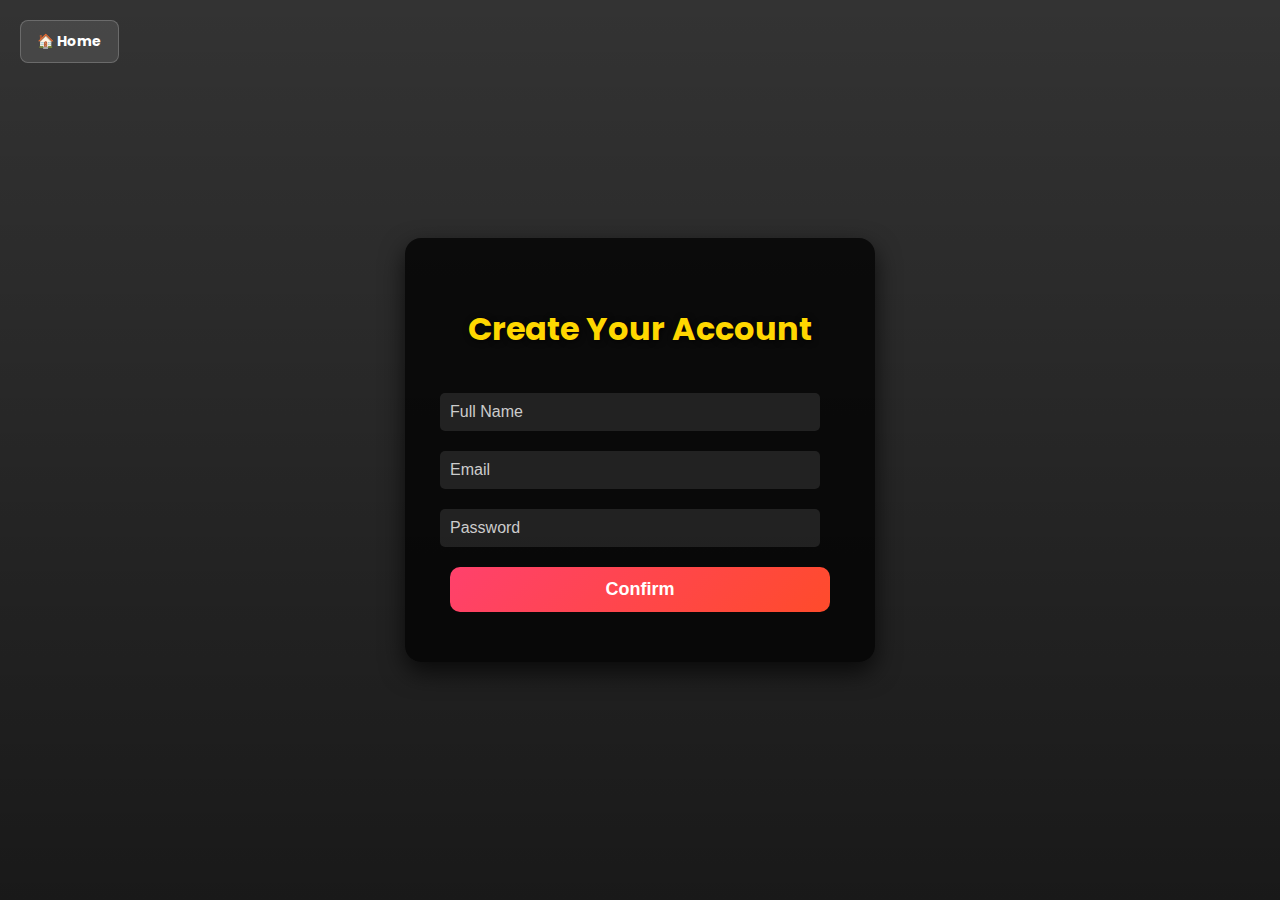
<file: movie_magic/templates/account.html>
<!DOCTYPE html>
<html lang="en">
<head>
  <meta charset="UTF-8">
  <title>Create Account - Movie Magic</title>
  <link rel="stylesheet" href="style.css">
  <style>
    @import url('https://fonts.googleapis.com/css2?family=Poppins:wght@400;600&display=swap');

    body {
      margin: 0;
      padding: 0;
      font-family: 'Poppins', sans-serif;
      background: linear-gradient(
          rgba(0, 0, 0, 0.8),
          rgba(0, 0, 0, 0.9)
        ),
        url('https://png.pngtree.com/thumb_back/fh260/back_pic/05/09/26/685983d002c54c0.jpg') no-repeat center center fixed;
      background-size: cover;
      display: flex;
      justify-content: center;
      align-items: center;
      height: 100vh;
      color: white;
    }

    .home-button {
      position: absolute;
      top: 20px;
      left: 20px;
      background-color: rgba(255, 255, 255, 0.1);
      padding: 10px 16px;
      border-radius: 8px;
      color: #fff;
      font-weight: bold;
      font-size: 14px;
      text-decoration: none;
      border: 1px solid rgba(255, 255, 255, 0.2);
      transition: background-color 0.3s ease, transform 0.2s ease;
    }

    .home-button:hover {
      background-color: rgba(255, 255, 255, 0.25);
      transform: scale(1.05);
    }

    .container {
      background: rgba(0, 0, 0, 0.75);
      padding: 40px 35px;
      border-radius: 16px;
      width: 90%;
      max-width: 400px;
      box-shadow: 0 10px 25px rgba(0, 0, 0, 0.7);
      text-align: center;
    }

    h2 {
      font-size: 2rem;
      margin-bottom: 30px;
      color: #FFD700;
      text-shadow: 1px 1px 6px rgba(0, 0, 0, 0.8);
    }

    form {
      display: flex;
      flex-direction: column;
    }

    input {
      padding: 12px 15px;
      font-size: 16px;
      margin: 10px 0;
      border: none;
      border-radius: 8px;
      background: rgba(255, 255, 255, 0.1);
      color: white;
    }

    input::placeholder {
      color: #ccc;
    }

    button {
      margin-top: 20px;
      padding: 12px;
      font-size: 16px;
      border: none;
      border-radius: 8px;
      background: linear-gradient(135deg, #ff416c, #ff4b2b);
      color: white;
      font-weight: bold;
      cursor: pointer;
      transition: transform 0.2s ease, background-color 0.3s ease;
    }

    button:hover {
      background: linear-gradient(135deg, #ff4b2b, #ff416c);
      transform: scale(1.03);
    }

    @media (max-width: 500px) {
      .container {
        padding: 30px 20px;
      }

      h2 {
        font-size: 1.6rem;
      }

      input,
      button {
        font-size: 15px;
      }
    }
  </style>
</head>
<body>

  <!-- 🔙 Home Button -->
  <a href="index.html" class="home-button">🏠 Home</a>

  <div class="container">
    <h2>Create Your Account</h2>
    <form>
      <input type="text" placeholder="Full Name" required>
      <input type="email" placeholder="Email" required>
      <input type="password" placeholder="Password" required>
      <button type="button" onclick="goToDashboard()">Confirm</button>
    </form>
  </div>

  <script>
    function goToDashboard() {
      window.location.href = "dashboard.html";
    }
  </script>
</body>
</html>
</file>
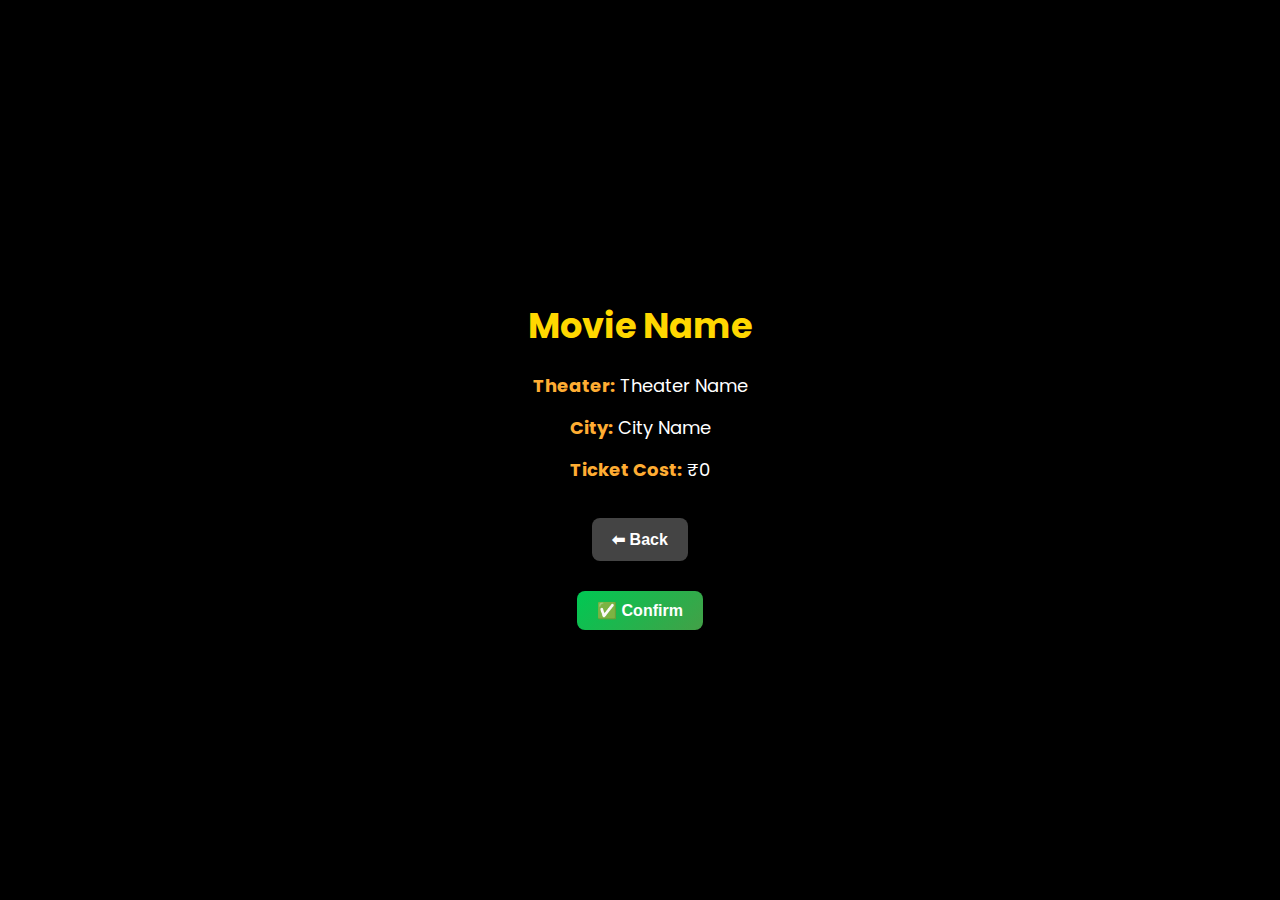
<file: movie_magic/templates/details.html>
<!DOCTYPE html>
<html lang="en">
<head>
  <meta charset="UTF-8">
  <title>Movie Details</title>
  <link rel="stylesheet" href="style.css">
  <style>
    @import url('https://fonts.googleapis.com/css2?family=Poppins:wght@400;600&display=swap');

    body {
      margin: 0;
      padding: 0;
      font-family: 'Poppins', sans-serif;
      background: linear-gradient(
          rgba(0, 0, 0, 0.3),
          rgba(0, 0, 0, 0.5)
        ),
        url('https://img.freepik.com/free-photo/movie-background-collage_23-2149876005.jpg') no-repeat center center fixed;
      background-size: cover;
      background-color: #000;
      height: 100vh;
      display: flex;
      justify-content: center;
      align-items: center;
      color: white;
    }

    .container {
      background: rgba(0, 0, 0, 0.75);
      padding: 40px 35px;
      border-radius: 16px;
      width: 90%;
      max-width: 500px;
      box-shadow: 0 10px 25px rgba(0, 0, 0, 0.7);
      text-align: center;
    }

    h2 {
      font-size: 2.2rem;
      color: #FFD700;
      margin-bottom: 20px;
      text-shadow: 1px 1px 6px rgba(0, 0, 0, 0.8);
    }

    p {
      font-size: 18px;
      margin: 15px 0;
    }

    strong {
      color: #ffad33;
    }

    button {
      margin-top: 20px;
      padding: 12px 20px;
      font-size: 16px;
      font-weight: bold;
      border: none;
      border-radius: 8px;
      cursor: pointer;
      transition: transform 0.2s, background-color 0.3s ease;
    }

    button:hover {
      transform: scale(1.03);
    }

    .confirm-btn {
      background: linear-gradient(135deg, #00c853, #43a047);
      color: white;
    }

    .confirm-btn:hover {
      background: linear-gradient(135deg, #00b347, #2e7d32);
    }

    .back-button {
      background-color: #444;
      color: white;
      margin-bottom: 10px;
    }

    .back-button:hover {
      background-color: #666;
    }

    @media (max-width: 500px) {
      .container {
        padding: 30px 20px;
      }

      h2 {
        font-size: 1.8rem;
      }

      p, button {
        font-size: 15px;
      }
    }
  </style>
</head>
<body>
  <div class="container">
    <h2 id="movieTitle">Movie Name</h2>
    <p><strong>Theater:</strong> <span id="theaterName">Theater Name</span></p>
    <p><strong>City:</strong> <span id="cityName">City Name</span></p>
    <p><strong>Ticket Cost:</strong> ₹<span id="ticketCost">0</span></p>

    <button class="back-button" onclick="goBack()">⬅ Back</button>
    <br>
    <button class="confirm-btn" onclick="goToSeats()">✅ Confirm</button>
  </div>

  <script>
    // Get movie data from URL
    const urlParams = new URLSearchParams(window.location.search);
    const movie = urlParams.get("movie");
    const theater = urlParams.get("theater");
    const city = urlParams.get("city");
    const cost = urlParams.get("cost");

    // Fill data into page
    document.getElementById("movieTitle").innerText = movie || "Movie Name";
    document.getElementById("theaterName").innerText = theater || "Theater Name";
    document.getElementById("cityName").innerText = city || "City Name";
    document.getElementById("ticketCost").innerText = cost || "0";

    function goBack() {
      window.history.back();
    }

    function goToSeats() {
      localStorage.setItem("ticketCost", cost); // Save movie cost
      window.location.href = "seats.html";
    }
  </script>
</body>
</html>
</file>
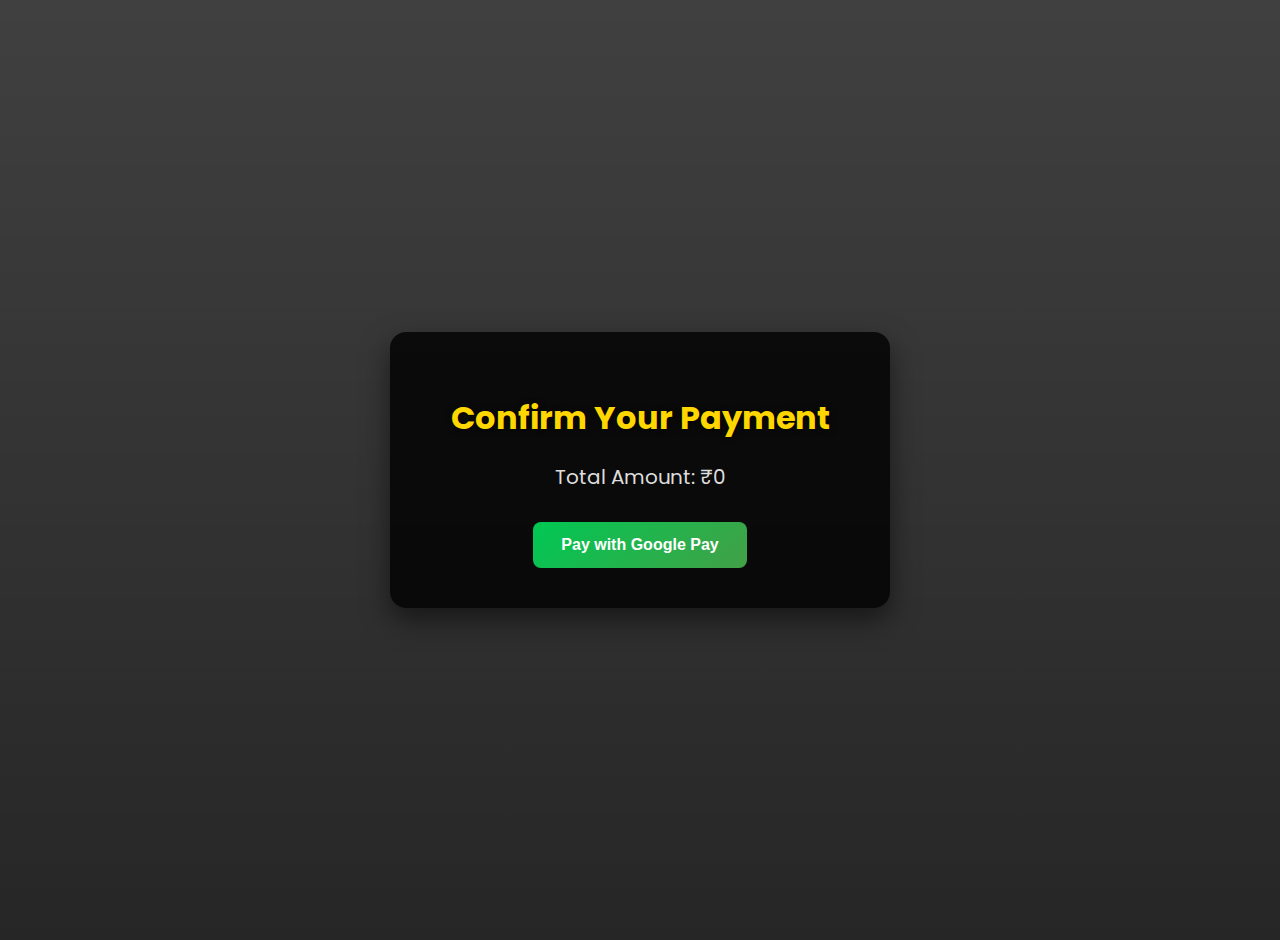
<file: movie_magic/templates/payment.html>
<!DOCTYPE html>
<html lang="en">
<head>
  <meta charset="UTF-8" />
  <title>Payment</title>
  <style>
    @import url('https://fonts.googleapis.com/css2?family=Poppins:wght@400;600&display=swap');

    body {
      margin: 0;
      padding: 0;
      font-family: 'Poppins', sans-serif;
      background: linear-gradient(
          rgba(0, 0, 0, 0.75),
          rgba(0, 0, 0, 0.85)
        ),
        url('https://png.pngtree.com/thumb_back/fh260/background/20191113/pngtree-blue-movie-film-texture-background-image_321897.jpg') no-repeat center center fixed;
      background-size: cover;
      color: #fff;
      min-height: 100vh;
      display: flex;
      justify-content: center;
      align-items: center;
      text-align: center;
      padding: 20px;
    }

    .payment-box {
      background-color: rgba(0, 0, 0, 0.8);
      padding: 40px 50px;
      border-radius: 16px;
      box-shadow: 0 12px 28px rgba(0, 0, 0, 0.5);
      max-width: 400px;
      width: 90%;
    }

    h1 {
      font-size: 2rem;
      margin-bottom: 20px;
      color: #FFD700;
      text-shadow: 1px 1px 6px rgba(0, 0, 0, 0.6);
    }

    #amount {
      font-size: 20px;
      margin-bottom: 30px;
      color: #ddd;
    }

    .btn {
      padding: 14px 28px;
      font-size: 16px;
      font-weight: bold;
      background: linear-gradient(135deg, #00c853, #43a047);
      color: white;
      border: none;
      border-radius: 8px;
      cursor: pointer;
      transition: background 0.3s ease, transform 0.2s ease;
    }

    .btn:hover {
      background: linear-gradient(135deg, #00b347, #2e7d32);
      transform: scale(1.05);
    }

    @media (max-width: 480px) {
      .payment-box {
        padding: 30px 20px;
      }

      h1 {
        font-size: 1.6rem;
      }

      #amount {
        font-size: 18px;
      }

      .btn {
        width: 100%;
        font-size: 15px;
      }
    }
  </style>
</head>
<body>
  <div class="payment-box">
    <h1>Confirm Your Payment</h1>
    <p id="amount">Total Amount: ₹0</p>
    <button class="btn" onclick="payNow()">Pay with Google Pay</button>
  </div>

  <script>
    window.onload = function () {
      const totalCost = localStorage.getItem("totalCost") || 0;
      document.getElementById("amount").innerText = `Total Amount: ₹${totalCost}`;
    };

    function payNow() {
      alert("✅ Payment Successful!");
      window.location.href = "success.html";
    }
  </script>
</body>
</html>
</file>
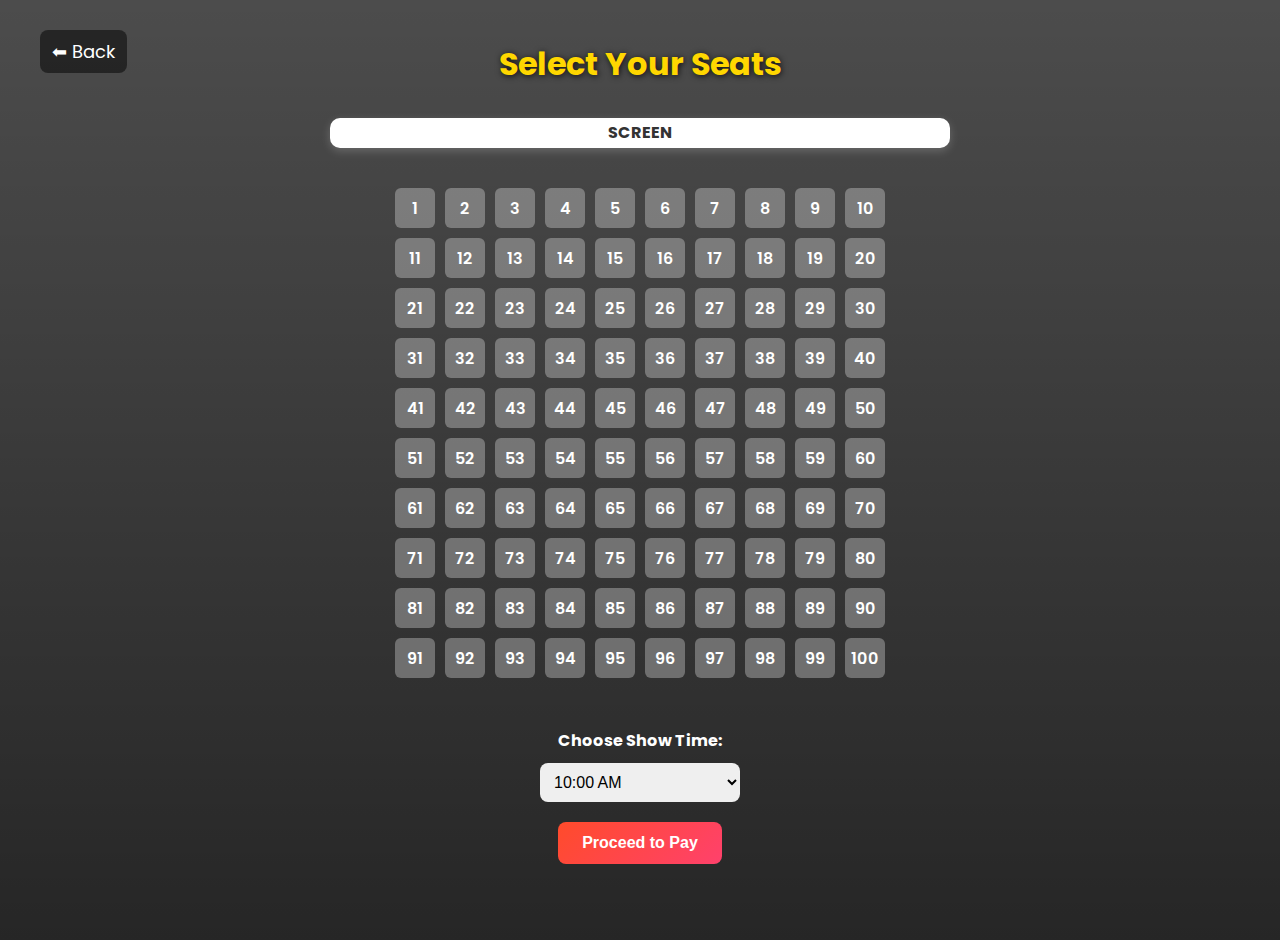
<file: movie_magic/templates/seats.html>
<!DOCTYPE html>
<html lang="en">
<head>
  <meta charset="UTF-8">
  <title>Select Your Seats</title>
  <link rel="stylesheet" href="style.css">
  <style>
    @import url('https://fonts.googleapis.com/css2?family=Poppins:wght@400;600&display=swap');

    body {
      margin: 0;
      padding: 0;
      font-family: 'Poppins', sans-serif;
      background: linear-gradient(
          rgba(0, 0, 0, 0.7),
          rgba(0, 0, 0, 0.85)
        ),
        url('https://png.pngtree.com/thumb_back/fh260/background/20230628/pngtree-a-stunning-movie-theater-with-identical-rows-of-cartoonish-red-soft-image_3688049.jpg') no-repeat center center fixed;
      background-size: cover;
      color: white;
      min-height: 100vh;
      display: flex;
      flex-direction: column;
      align-items: center;
      padding: 20px;
    }

    .back-arrow {
      align-self: flex-start;
      margin-left: 20px;
      margin-top: 10px;
      font-size: 18px;
      background-color: rgba(0,0,0,0.5);
      padding: 8px 12px;
      border-radius: 8px;
      cursor: pointer;
      color: white;
    }

    h1 {
      margin: 20px 0;
      font-size: 2rem;
      color: #FFD700;
      text-shadow: 1px 1px 6px rgba(0, 0, 0, 0.8);
    }

    .screen {
      background-color: #ffffff;
      color: #333;
      font-weight: bold;
      height: 30px;
      width: 50%;
      margin: 10px auto;
      border-radius: 10px;
      line-height: 30px;
      text-align: center;
      box-shadow: 0 3px 10px rgba(255, 255, 255, 0.2);
    }

    .seats {
      display: grid;
      grid-template-columns: repeat(auto-fit, minmax(40px, 1fr));
      gap: 10px;
      justify-content: center;
      max-width: 500px;
      margin: 30px auto;
    }

    .seat {
      width: 40px;
      height: 40px;
      background-color: rgba(255, 255, 255, 0.3);
      color: white;
      display: flex;
      justify-content: center;
      align-items: center;
      border-radius: 6px;
      cursor: pointer;
      transition: all 0.2s ease-in-out;
      font-weight: 600;
    }

    .seat.selected {
      background-color: #28a745;
      box-shadow: 0 0 5px #28a745;
    }

    .seat:hover {
      background-color: rgba(255, 255, 255, 0.5);
    }

    .controls {
      text-align: center;
      margin-top: 20px;
    }

    .time-select {
      font-size: 16px;
      padding: 10px;
      border-radius: 8px;
      border: none;
      margin-top: 10px;
      width: 200px;
    }

    .btn {
      margin-top: 20px;
      padding: 12px 24px;
      font-size: 16px;
      font-weight: bold;
      background: linear-gradient(135deg, #ff4b2b, #ff416c);
      color: white;
      border: none;
      border-radius: 8px;
      cursor: pointer;
      transition: background-color 0.3s ease, transform 0.2s ease;
    }

    .btn:hover {
      transform: scale(1.05);
      background: linear-gradient(135deg, #ff416c, #ff4b2b);
    }

    @media (max-width: 600px) {
      .seat {
        width: 32px;
        height: 32px;
        font-size: 12px;
      }

      .screen {
        width: 80%;
      }

      .time-select {
        width: 90%;
      }
    }
  </style>
</head>
<body>

  <span class="back-arrow" onclick="goBack()">⬅ Back</span>
  <h1>Select Your Seats</h1>

  <div class="screen">SCREEN</div>

  <div class="seats" id="seatContainer">
    <!-- Seats generated by JS -->
  </div>

  <div class="controls">
    <label for="time"><strong>Choose Show Time:</strong></label><br>
    <select class="time-select" id="time">
      <option value="10:00 AM">10:00 AM</option>
      <option value="1:00 PM">1:00 PM</option>
      <option value="4:00 PM">4:00 PM</option>
      <option value="7:00 PM">7:00 PM</option>
      <option value="10:00 PM">10:00 PM</option>
    </select><br>

    <button class="btn" onclick="proceedToPayment()">Proceed to Pay</button>
  </div>

  <script>
    const seatContainer = document.getElementById("seatContainer");

    // Generate 100 seats
    for (let i = 1; i <= 100; i++) {
      const seat = document.createElement("div");
      seat.classList.add("seat");
      seat.innerText = i;
      seat.addEventListener("click", () => {
        seat.classList.toggle("selected");
      });
      seatContainer.appendChild(seat);
    }

    function proceedToPayment() {
      const selectedSeats = document.querySelectorAll(".seat.selected");
      const time = document.getElementById("time").value;

      if (selectedSeats.length === 0) {
        alert("Please select at least one seat.");
        return;
      }

      const seatNumbers = [...selectedSeats].map(seat => seat.innerText).join(", ");
      const seatCount = selectedSeats.length;
      const ticketCost = parseInt(localStorage.getItem("ticketCost") || "0");
      const totalCost = ticketCost * seatCount;

      localStorage.setItem("selectedSeats", seatNumbers);
      localStorage.setItem("seatCount", seatCount);
      localStorage.setItem("totalCost", totalCost);
      localStorage.setItem("selectedTime", time);

      window.location.href = "payment.html";
    }

    function goBack() {
      window.history.back();
    }
  </script>
</body>
</html>
</file>
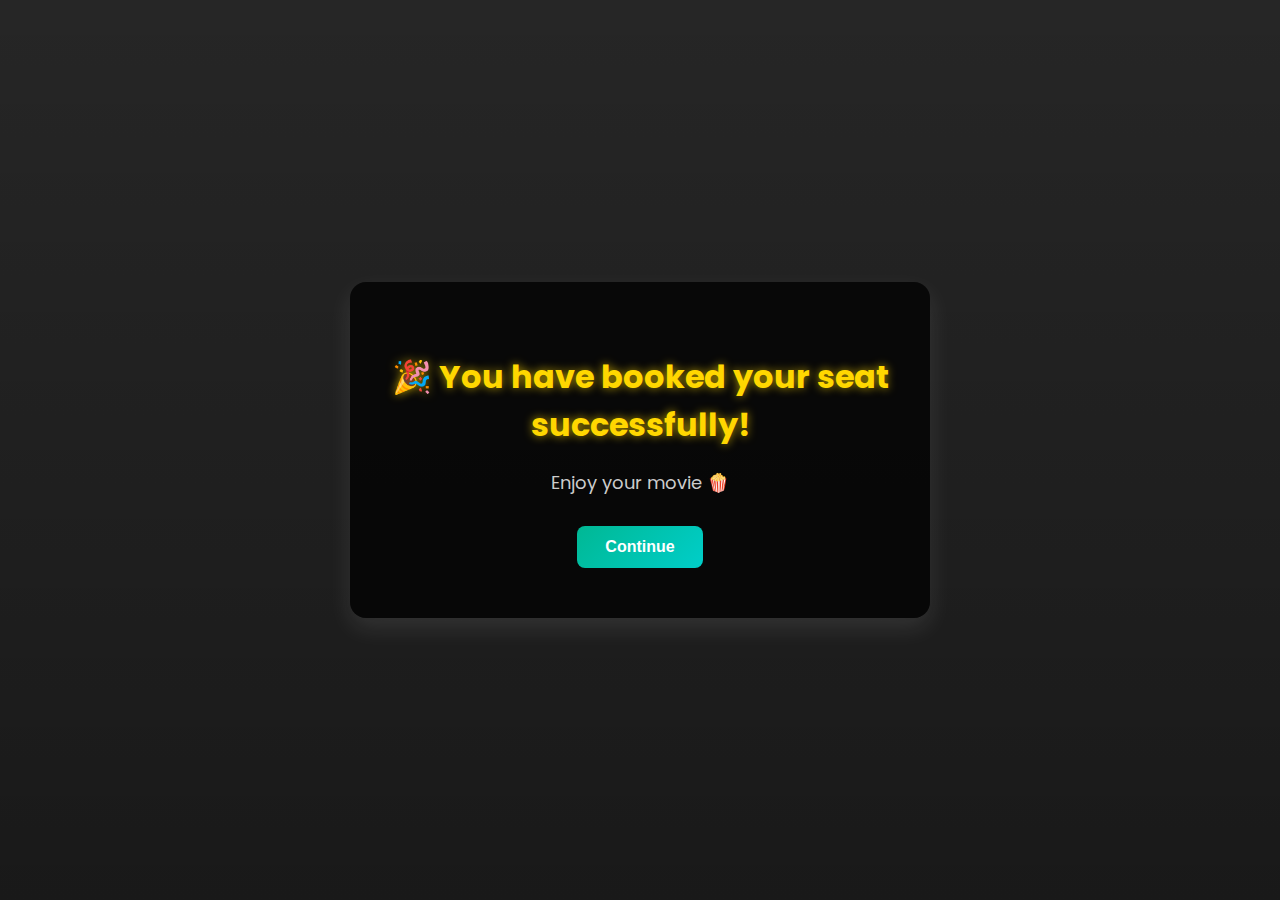
<file: movie_magic/templates/success.html>
<!DOCTYPE html>
<html lang="en">
<head>
  <meta charset="UTF-8">
  <title>Booking Success</title>
  <style>
    @import url('https://fonts.googleapis.com/css2?family=Poppins:wght@400;600&display=swap');

    body {
      margin: 0;
      padding: 0;
      font-family: 'Poppins', sans-serif;
      background: linear-gradient(
          rgba(0, 0, 0, 0.85),
          rgba(0, 0, 0, 0.9)
        ),
        url('https://wallpapercave.com/wp/uyeqTRM.jpg') no-repeat center center fixed;
      background-size: cover;
      height: 100vh;
      color: white;
      display: flex;
      justify-content: center;
      align-items: center;
      text-align: center;
    }

    .success-box {
      background: rgba(0, 0, 0, 0.75);
      padding: 50px 40px;
      border-radius: 16px;
      box-shadow: 0 10px 25px rgba(255, 255, 255, 0.1);
      max-width: 500px;
    }

    h1 {
      font-size: 2rem;
      margin-bottom: 20px;
      color: #FFD700;
      text-shadow: 0 0 10px rgba(255, 215, 0, 0.7);
    }

    p {
      font-size: 18px;
      margin-bottom: 30px;
      color: #ccc;
    }

    button {
      padding: 12px 28px;
      font-size: 16px;
      font-weight: bold;
      border: none;
      background: linear-gradient(135deg, #00b894, #00cec9);
      color: white;
      border-radius: 8px;
      cursor: pointer;
      transition: background 0.3s, transform 0.2s;
    }

    button:hover {
      background: linear-gradient(135deg, #00cec9, #00b894);
      transform: scale(1.05);
    }

    @media (max-width: 500px) {
      .success-box {
        padding: 30px 20px;
      }

      h1 {
        font-size: 1.6rem;
      }

      p, button {
        font-size: 15px;
      }
    }
  </style>
</head>
<body>
  <div class="success-box">
    <h1>🎉 You have booked your seat successfully!</h1>
    <p>Enjoy your movie 🍿</p>
    <button onclick="window.location.href='thankyou.html'">Continue</button>
  </div>
</body>
</html>
</file>
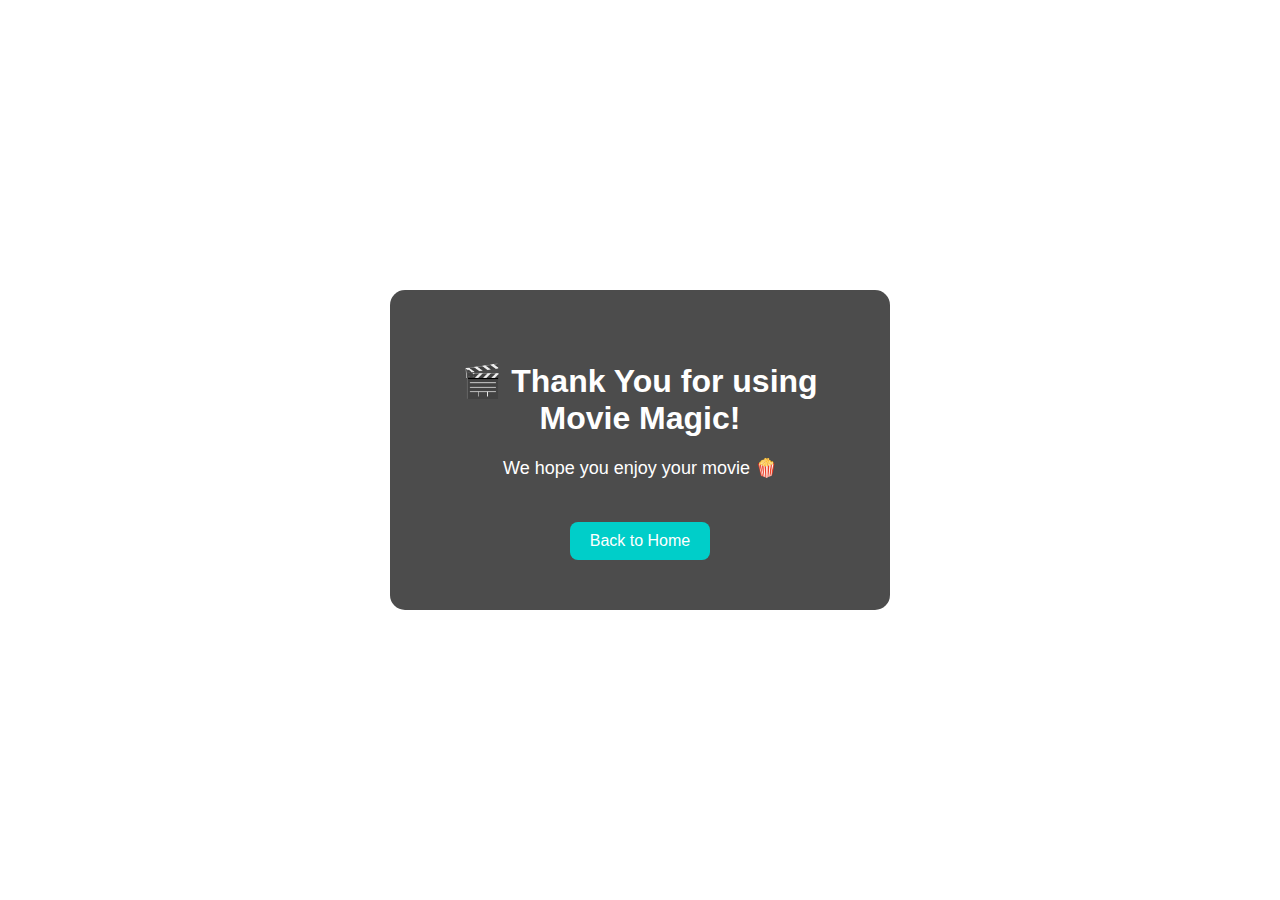
<file: movie_magic/templates/thankyou.html>
<!DOCTYPE html>
<html lang="en">
<head>
  <meta charset="UTF-8">
  <title>Thank You - Movie Magic</title>
  <style>
    body {
      margin: 0;
      padding: 0;
      background-image: url('https://png.pngtree.com/thumb_back/fh260/back_our/20190617/ourmid/pngtree-taobao-vector-movie-cartoon-popcorn-cola-film-blue-poster-image_129238.jpg');
      background-size: cover;
      background-position: center;
      height: 100vh;
      color: white;
      font-family: Arial, sans-serif;
      display: flex;
      justify-content: center;
      align-items: center;
      text-align: center;
    }

    .thankyou-box {
      background: rgba(0, 0, 0, 0.7);
      padding: 50px;
      border-radius: 15px;
      max-width: 400px;
      width: 90%;
    }

    h1 {
      font-size: 32px;
      margin-bottom: 20px;
    }

    p {
      font-size: 18px;
      margin-top: 10px;
    }

    button {
      margin-top: 25px;
      padding: 10px 20px;
      font-size: 16px;
      border: none;
      background-color: #00cec9;
      color: white;
      border-radius: 8px;
      cursor: pointer;
      transition: background-color 0.3s ease;
    }

    button:hover {
      background-color: #009999;
    }
  </style>
</head>
<body>
  <div class="thankyou-box">
    <h1>🎬 Thank You for using Movie Magic!</h1>
    <p>We hope you enjoy your movie 🍿</p>
    <button onclick="window.location.href='index.html'">Back to Home</button>
  </div>
</body>
</html>
</file>
<file: movie_magic/templates/style.css>
* style.css */
/* style.css */
body.homepage {
  background-image: url('https://images.unsplash.com/photo-1598899134739-a809c94d0e1b?auto=format&fit=crop&w=1470&q=80') no-repeat center center fixed;
     
  background-size: cover;
  background-position: center;
  background-repeat: no-repeat;
  margin: 0;
  padding: 0;
  font-family: Arial, sans-serif;
  color: white;
  height: 100vh;
  display: flex;
  justify-content: center;
  align-items: center;
}

.container {
  text-align: center;
  background-color: rgba(2, 23, 23, 0.6); /* dim background for readability */
  padding: 40px;
  border-radius: 20px;
  width: 90%;
  max-width: 400px;
}

h1, h2 {
  font-size: 40px;
  margin-bottom: 20px;
}

.buttons button,
form button {
  padding: 12px 25px;
  font-size: 18px;
  margin: 10px;
  border: none;
  border-radius: 10px;
  background-color: #ff4b2b;
  color: white;
  cursor: pointer;
  transition: background 0.3s;
}

.buttons button:hover,
form button:hover {
  background-color: #ff416c;
}

form input {
  width: 90%;
  padding: 10px;
  font-size: 16px;
  margin: 10px 0;
  border-radius: 5px;
  border: none;
}
.top-bar {
  position: absolute;
  top: 20px;
  width: 100%;
  display: flex;
  justify-content: space-between;
  padding: 0 30px;
}

.back-arrow {
  font-size: 24px;
  cursor: pointer;
  color: white;
}

#searchInput {
  padding: 10px;
  font-size: 16px;
  border-radius: 8px;
  border: none;
  width: 60%;
}

.movie-gallery {
  margin-top: 100px;
  display: flex;
  flex-wrap: wrap;
  justify-content: center;
  gap: 30px;
}
.movie-card {
    text-align: center;
    color: white;
}
.movie-card img {
  width: 150px;
  height: 220px;
  border-radius: 12px;
  object-fit: cover;
  box-shadow: 0 4px 10px rgba(0,0,0,0.5);
  transition: transform 0.3s;
}

.movie-card img:hover {
  transform: scale(1.05);
}
.movie-card p {
  margin-top: 10px;
  font-size: 18px;
  font-weight: bold;
}

.movie-gallery img {
  width: 150px;
  height: 220px;
  border-radius: 12px;
  object-fit: cover;
  box-shadow: 0 4px 10px rgba(0,0,0,0.5);
  transition: transform 0.3s;
}

.movie-gallery img:hover {
  transform: scale(1.05);
}
.confirm-btn {
  padding: 10px 20px;
  background-color: #28a745;
  border: none;
  border-radius: 8px;
  color: white;
  font-size: 16px;
  cursor: pointer;
  font-weight: bold;
  transition: background-color 0.3s;
}

.confirm-btn:hover {
  background-color: #218838;
}
.back-arrow {
  position: absolute;
  top: 20px;
  left: 20px;
  font-size: 20px;
  color: white;
  cursor: pointer;
  background-color: rgba(0,0,0,0.5);
  padding: 8px 12px;
  border-radius: 8px;
}
</file>
